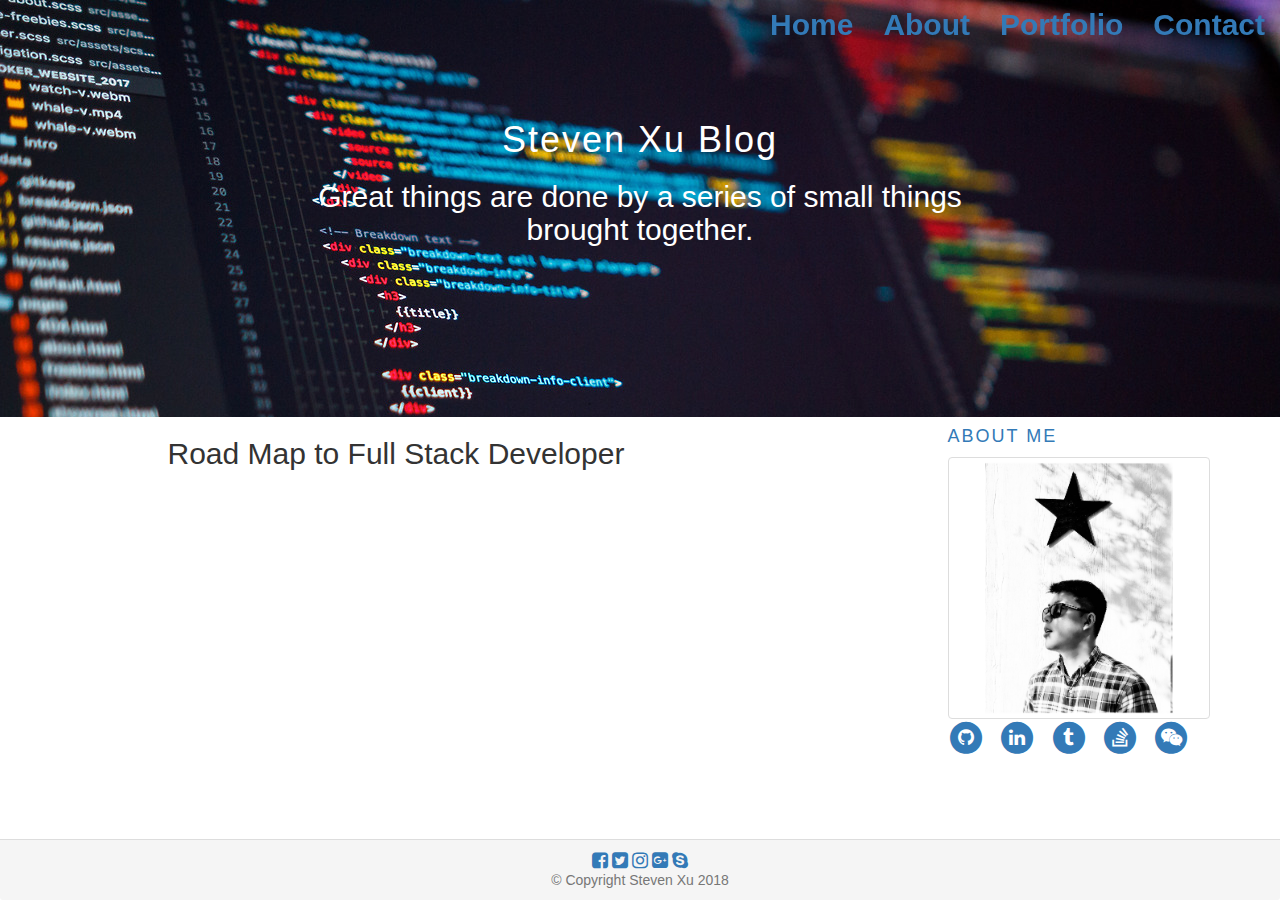
<file: index.html>
<!DOCTYPE html>
<html>
<head>
    <meta charset="utf-8" />
    <meta http-equiv="X-UA-Compatible" content="IE=edge">
    <title>Welcome</title>
    <meta name="viewport" content="width=device-width, initial-scale=1">
    <link rel="stylesheet" type="text/css" media="screen" href="css/main.css" />
    <meta name="theme-color" content="#000000">
    <link rel="stylesheet" href="https://maxcdn.bootstrapcdn.com/bootstrap/3.3.6/css/bootstrap.min.css"> 
</head>
<body>
    <!-- Navigation -->
    <nav class="navbar navbar-custom navbar-fixed-top">
        <div class="container-fluid">
            <!-- Brand and toggle get grouped for better mobile display -->
            <div class="navbar-header page-scroll">
            <button type="button" class="navbar-toggle">
                <span class="sr-only">Toggle navigation</span>
                <span class="icon-bar"></span>
                <span class="icon-bar"></span>
                <span class="icon-bar"></span>
            </button>
            <a class="navbar-brand" href="/"></a> 
            </div> 
        
            <div class="navbar-collapse" id="navbar-collapse-1">
                <ul class="nav navbar-nav navbar-right">
                    <li><a href="index.html">Home</a></li>
                  <li><a href="about.html">About</a></li>
                  <li><a href="portfolio.html">Portfolio</a></li>
                  <li><a href="contact.html">Contact</a></li>
                </ul>
            </div>
        </div>    
    </nav>
    <script>
        //drop Bootstrap Navbar
    var $body =document.body;
    var $toggle = document.querySelector('.navbar-toggle');
    var $navbar = document.querySelector('#navbar-collapse-1');
    var $collapse = document.querySelector('.navbar-collapse');    

    var _Nav = {
        close: function(){
            $navbar.className = ' ';
            setTimeout(function(){
                if($navbar.className.indexOf('in')<0){
                    $collapse.style.height = '0px';
                }
            },400)
        },
        open: function(){
            $collapse.style.height = 'auto';
            $navbar.className +='in';
        }
    }

    //Bind Event
    $toggle.addEventListener('click',function(e){
        if($navbar.className.indexOf('in')>0){
            _Nav.close();
        }else{
            _Nav.open();
        }
    })
    document.addEventListener('click',function(e){
        if(e.target == $toggle) return;
        if(e.target.className == 'icon-bar') return;
        _Nav.close;
    })
    </script>    
    <!-- page header -->
    <header class="intro-header">
        <div class="container">
            <div class="row">
                <div class="col-lg-8 col-lg-offset-2 col-md-10 col-md-offset-1">
                    <div class="site-heading">
                        <h1>Steven Xu Blog</h1>
                        <h2 class="subheading">Great things are done by a series of small things brought together.</h2>
                    </div>
                </div>
            </div>
        </div>
    </header>
 
    <!-- main content -->
    <div class="container">
        <div class="row">
            <!-- Portfolio sidebar -->
            <div class="col-lg-8 col-lg-offset-1
                        col-md-8 col-md-offset-1
                        col-sm-12
                        col-xs-12
                        postlist-constainer">
            <h2>Road Map to Full Stack Developer</h2>  
                <div class="post-review">

                </div>          
            </div>
            <!-- about-sidebar -->
            <div class="col-lg-3 col-lg-offset-0
                        col-md-3 col-md-offset-0
                        col-sm-12
                        col-xs-12
                        sidebar-container">

            <div class="visible-md visible-lg">
                <h4><a href="about.html">ABOUT ME</a></h4>
                <div class="short-about">
                    <img src="img/self.jpeg" alt="Placeholder" class="img-thumbnail">
                        <ul class="list-inline">
                            <li><a target='blank' href="https://github.com/xhrsteven">
                                <span class="fa-stack fa-lg">
                                    <i class="fa fa-circle fa-stack-2x"></i>
                                    <i class="fa fa-github fa-stack-1x fa-inverse"></i>
                                </span></a>
                            </li>
                            <li><a target='blank' href="https://www.linkedin.com/in/haoranxu">
                                <span class="fa-stack fa-lg">
                                    <i class="fa fa-circle fa-stack-2x"></i>
                                    <i class="fa fa-linkedin fa-stack-1x fa-inverse"></i>
                                </span></a>
                            </li>
                            <li><a target='blank' href="https://www.tumblr.com/blog/rainblast">
                                <span class="fa-stack fa-lg">
                                    <i class="fa fa-circle fa-stack-2x"></i>
                                    <i class="fa fa-tumblr fa-stack-1x fa-inverse"></i>
                                </span></a>
                            </li>
                            <li><a target='blank' href="https://stackoverflow.com/users/8498631/%E5%BE%90%E6%B5%A9%E7%84%B6">
                                <span class="fa-stack fa-lg">
                                    <i class="fa fa-circle fa-stack-2x"></i>
                                    <i class="fa fa-stack-overflow fa-stack-1x fa-inverse"></i>
                                </span></a>
                            </li>
                            <li><a target='blank' href="https://wx.qq.com/?&lang=en_US">
                                <span class="fa-stack fa-lg">
                                    <i class="fa fa-circle fa-stack-2x"></i>
                                    <i class="fa fa-weixin fa-stack-1x fa-inverse"></i>
                                </span></a>
                            </li>
                        </ul>   
                </div>
            </div>

            </div>
        </div>
    </div>





    
    <footer class="footer navbar-fixed-bottom text-muted text-center">
            <div class="panel-footer text-center active">
                <a href="www.facebook.com"><i class="fa fa-facebook-square fa-lg"></i></a>
                <a href="www.twitter.com"><i class="fa fa-twitter-square fa-lg"></i></a>
                <a href="www.instagram.com"><i class="fa fa-instagram fa-lg"></i></a>
                <a href="www.google.com"><i class="fa fa-google-plus-square fa-lg"></i></a>
                <a href="www.skype.com"><i class="fa fa-skype fa-lg"></i></a><br>
                &copy; Copyright Steven Xu 2018
          </div>
    </footer>
    <link href="https://maxcdn.bootstrapcdn.com/font-awesome/4.4.0/css/font-awesome.min.css" rel="stylesheet"/>
    <script>
            /* 顶部进度条 */
            (function() {
              var $w = $(window);
              var $prog2 = $('.progress-indicator');
              var wh = $w.height();
              var h = $('body').height();
              var sHeight = h - wh;
              $w.on('scroll', function() {
                window.requestAnimationFrame(function(){
                  var percent = Math.max(0, Math.min(1, $w.scrollTop() / sHeight));
                  updateProgress(percent);
                });
              });
        
              function updateProgress(percent) {
                $prog2.css({width: percent * 100 + '%'});
              }
            });
        </script>
    <!-- <script src="js.js"></script> -->
</body>
</html>
</file>
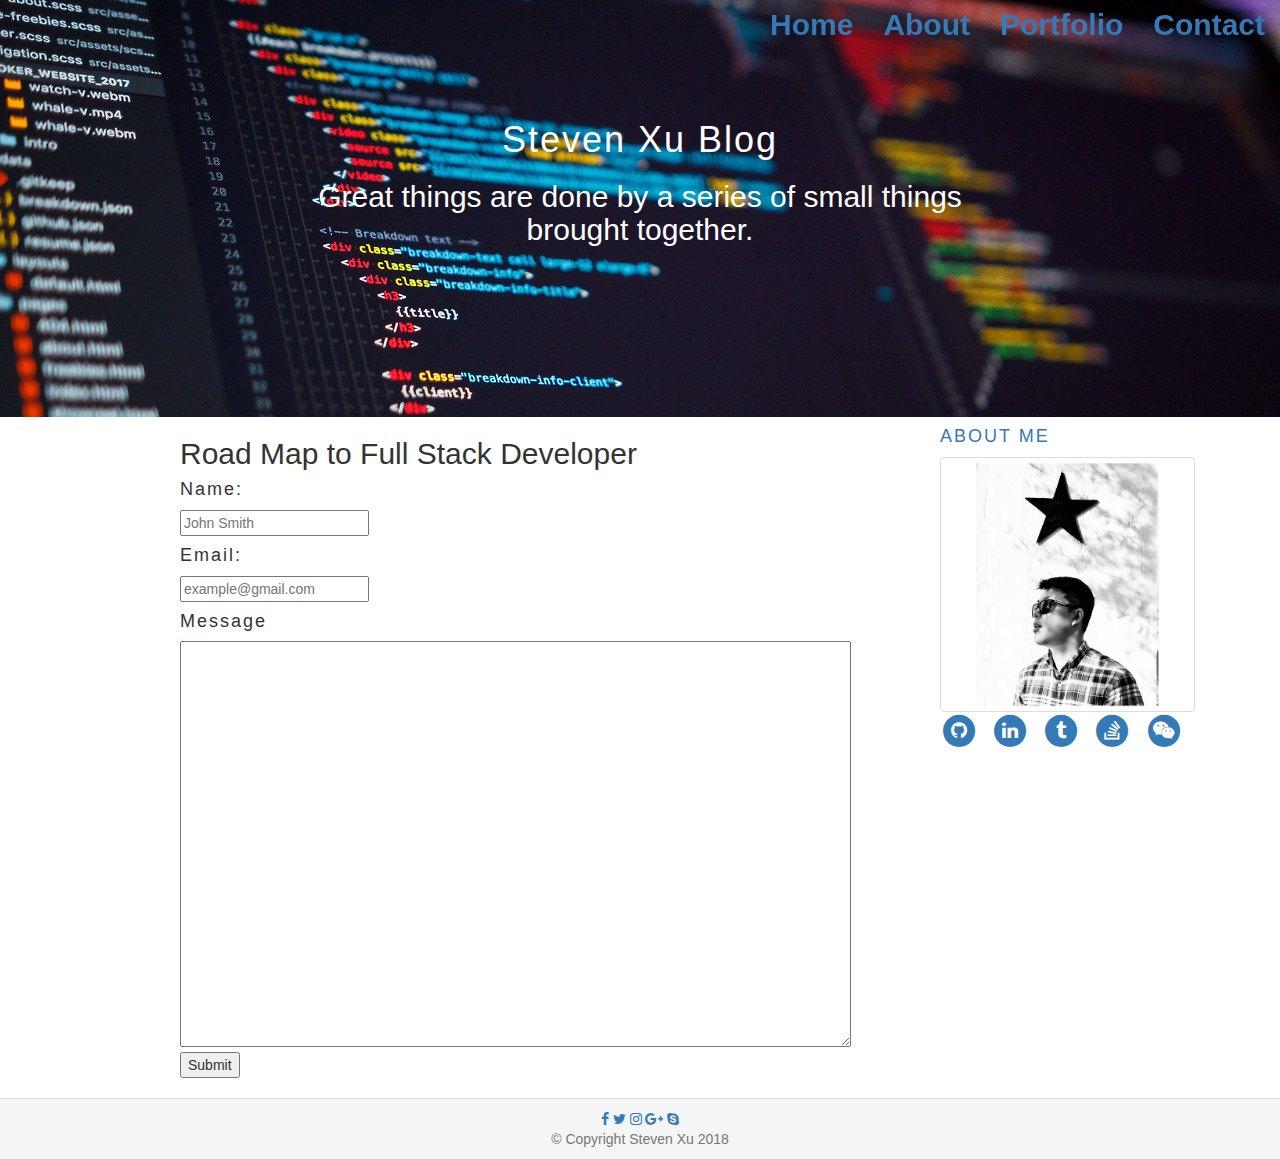
<file: contact.html>
<!DOCTYPE html>
<html>
<head>
    <meta charset="utf-8" />
    <meta http-equiv="X-UA-Compatible" content="IE=edge">
    <title>Contact</title>
    <meta name="viewport" content="width=device-width, initial-scale=1">
    <link rel="stylesheet" type="text/css" media="screen" href="css/main.css" />
    <link rel="stylesheet" href="https://maxcdn.bootstrapcdn.com/bootstrap/3.3.6/css/bootstrap.min.css"> 
</head>
<body>
    <!-- Navigation -->
    <nav class="navbar navbar-custom navbar-fixed-top">
        <div class="container-fluid">
            <!-- Brand and toggle get grouped for better mobile display -->
            <div class="navbar-header page-scroll">
            <button type="button" class="navbar-toggle">
                <span class="sr-only">Toggle navigation</span>
                <span class="icon-bar"></span>
                <span class="icon-bar"></span>
                <span class="icon-bar"></span>
            </button>
            <a class="navbar-brand" href="/"></a> 
            </div> 
        
            <div class="navbar-collapse" id="navbar-collapse-1">
                <ul class="nav navbar-nav navbar-right">
                    <li><a href="index.html">Home</a></li>
                  <li><a href="about.html">About</a></li>
                  <li><a href="portfolio.html">Portfolio</a></li>
                  <li><a href="contact.html">Contact</a></li>
                </ul>
            </div>
        </div>    
    </nav>

    <!-- page header -->
    <header class="intro-header">
        <div class="container">
            <div class="row">
                <div class="col-lg-8 col-lg-offset-2 col-md-10 col-md-offset-1">
                    <div class="site-heading">
                        <h1>Steven Xu Blog</h1>
                        <h2 class="subheading">Great things are done by a series of small things brought together.</h2>
                    </div>
                </div>
            </div>
        </div>
    </header>
 

    <div class="container">
        <div class="rows">
            <div class="col-lg-8 col-lg-offset-1
                        col-md-8 col-md-offset-1
                        col-sm-12
                        col-xs-12
                        postlist-constainer">
                <h2>Road Map to Full Stack Developer</h2> 
                <div class="post-review">
                    <form action="/action_page.php">
                        <h4>Name:</h4>
                        <input type="text" name="Fullname" placeholder="John Smith" maxlength="30" />
                        <h4>Email:</h4>
                        <input type="email" mailto:"xhrsteven@gmail.com" placeholder="example@gmail.com" maxlength="30" />
                        <h4>Message</h4>
                        <textarea name="message" cols="80" rows="20"></textarea><br>
                        <input type="submit" value="Submit">
                    </form>
                </div>                 
            </div>

            <div class="col-lg-3 col-lg-offset-0
                        col-md-3 col-md-offset-0
                        col-sm-12
                        col-xs-12
                        sidebar-container">
                <div class="visible-md visible-lg">
                <h4><a href="about.html">ABOUT ME</a></h4>
                <div class="short-about">
                    <img src="img/self.jpeg" alt="Placeholder" class="img-thumbnail">
                    <ul class="list-inline">
                        <li><a target='blank' href="https://github.com/xhrsteven">
                            <span class="fa-stack fa-lg">
                                <i class="fa fa-circle fa-stack-2x"></i>
                                <i class="fa fa-github fa-stack-1x fa-inverse"></i>
                            </span></a>
                        </li>
                        <li><a target='blank' href="https://www.linkedin.com/in/haoranxu">
                            <span class="fa-stack fa-lg">
                                <i class="fa fa-circle fa-stack-2x"></i>
                                <i class="fa fa-linkedin fa-stack-1x fa-inverse"></i>
                            </span></a>
                        </li>
                        <li><a target='blank' href="https://www.tumblr.com/blog/rainblast">
                            <span class="fa-stack fa-lg">
                                <i class="fa fa-circle fa-stack-2x"></i>
                                <i class="fa fa-tumblr fa-stack-1x fa-inverse"></i>
                            </span></a>
                        </li>
                        <li><a target='blank' href="https://stackoverflow.com/users/8498631/%E5%BE%90%E6%B5%A9%E7%84%B6">
                            <span class="fa-stack fa-lg">
                                <i class="fa fa-circle fa-stack-2x"></i>
                                <i class="fa fa-stack-overflow fa-stack-1x fa-inverse"></i>
                            </span></a>
                        </li>
                        <li><a target='blank' href="https://wx.qq.com/?&lang=en_US">
                            <span class="fa-stack fa-lg">
                                <i class="fa fa-circle fa-stack-2x"></i>
                                <i class="fa fa-weixin fa-stack-1x fa-inverse"></i>
                            </span></a>
                        </li>
                    </ul>
                </div>
                </div>
                
            </div>
        </div>    
    </div>

        <footer class="footer fixed-bottom text-muted text-center">
            <div class="panel-footer text-center active">
                <a href="www.facebook.com"><i class="fa fa-facebook"></i></a>
                <a href="www.twitter.com"><i class="fa fa-twitter"></i></a>
                <a href="www.instagram.com"><i class="fa fa-instagram"></i></a>
                <a href="www.google.com"><i class="fa fa-google-plus"></i></a>
                <a href="www.skype.com"><i class="fa fa-skype"></i></a><br>
                &copy; Copyright Steven Xu 2018
          </div>
    </footer>
    <link href="https://maxcdn.bootstrapcdn.com/font-awesome/4.4.0/css/font-awesome.min.css" rel="stylesheet"/>

</body>
</html>
</file>
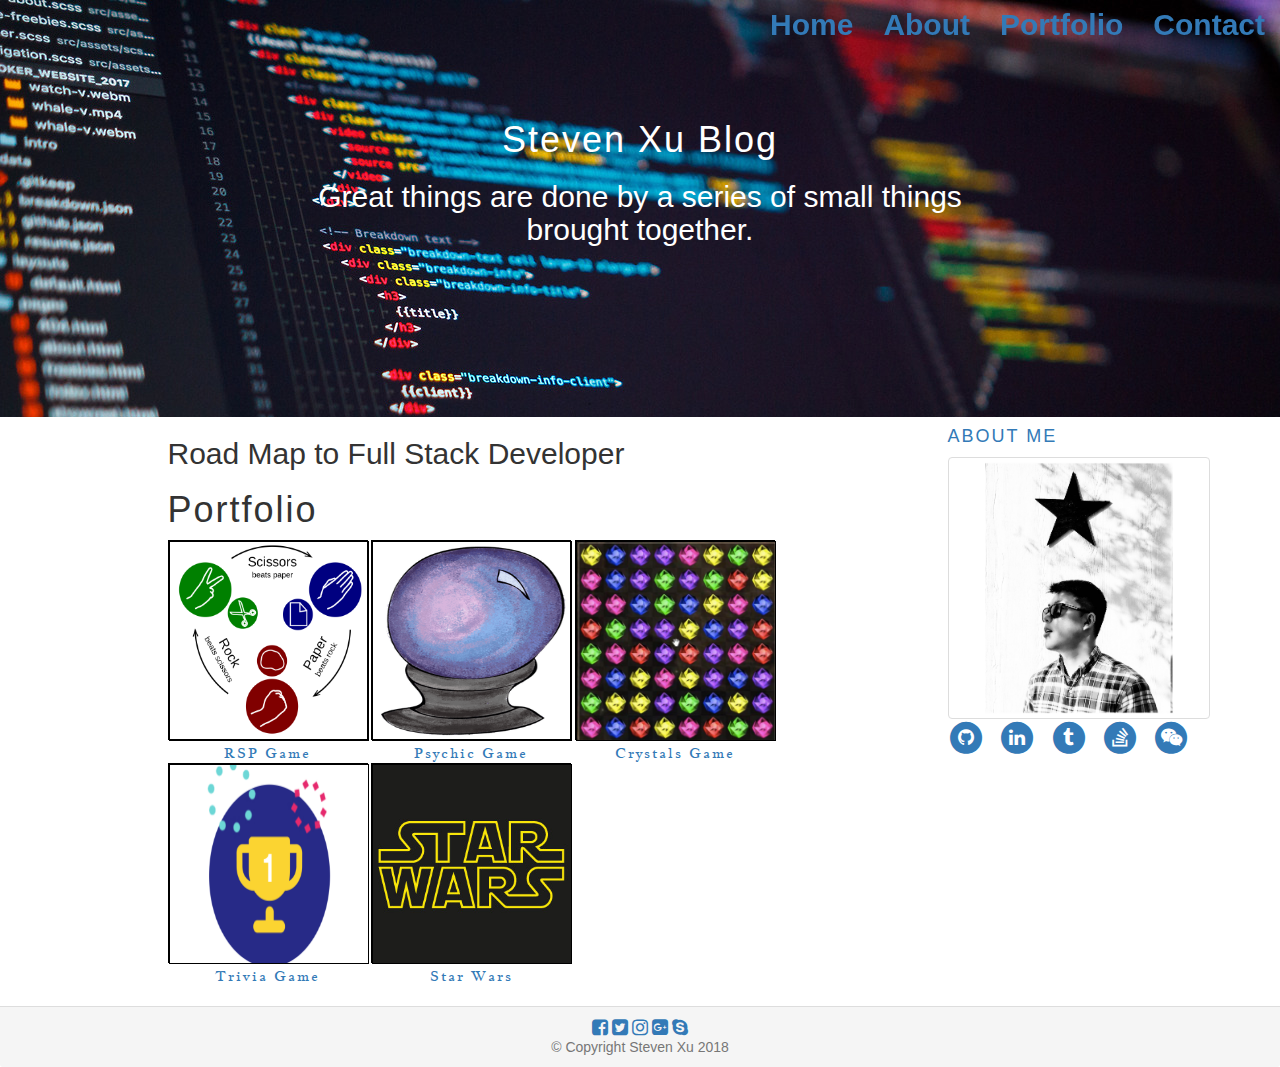
<file: portfolio.html>
<!DOCTYPE html>
<html>
<head>
    <meta charset="utf-8" />
    <meta http-equiv="X-UA-Compatible" content="IE=edge">
    <title>Portfolio</title>
    <meta name="viewport" content="width=device-width, initial-scale=1">
    <link rel="stylesheet" type="text/css" media="screen" href="css/main.css" />
    <link rel="stylesheet" href="https://maxcdn.bootstrapcdn.com/bootstrap/3.3.6/css/bootstrap.min.css"> 
</head>
<body>
    <!-- Navigation -->
    <nav class="navbar navbar-custom navbar-fixed-top">
        <div class="container-fluid">
            <!-- Brand and toggle get grouped for better mobile display -->
            <div class="navbar-header page-scroll">
            <button type="button" class="navbar-toggle">
                <span class="sr-only">Toggle navigation</span>
                <span class="icon-bar"></span>
                <span class="icon-bar"></span>
                <span class="icon-bar"></span>
            </button>
            <a class="navbar-brand" href="/"></a> 
            </div> 
        
            <div class="navbar-collapse" id="navbar-collapse-1">
                <ul class="nav navbar-nav navbar-right">
                    <li><a href="index.html">Home</a></li>
                  <li><a href="about.html">About</a></li>
                  <li><a href="portfolio.html">Portfolio</a></li>
                  <li><a href="contact.html">Contact</a></li>
                </ul>
            </div>
        </div>    
    </nav>

    <!-- page header -->
    <header class="intro-header">
        <div class="container">
            <div class="row">
                <div class="col-lg-8 col-lg-offset-2 col-md-10 col-md-offset-1">
                    <div class="site-heading">
                        <h1>Steven Xu Blog</h1>
                        <h2 class="subheading">Great things are done by a series of small things brought together.</h2>
                    </div>
                </div>
            </div>
        </div>
    </header>
 
     <!-- main content -->
    <div class="container">
        <div class="row">
            <!-- Portfolio sidebar -->
            <div class="col-lg-8 col-lg-offset-1
                        col-md-8 col-md-offset-1
                        col-sm-12
                        col-xs-12
                        postlist-constainer">
            <h2>Road Map to Full Stack Developer</h2>  
                <div class="post-review">
                    <h1>Portfolio</h1>
                    <div id="rsp">
                        <img id="rsp" src="img/rsp.png" alt="rsp">
                        <a href="https://xhrsteven.github.io/RPS-Game/">
                            <p>RSP Game</p>
                        </a>
                    </div>
                    <div id="psychic">
                        <img id="psychic" src="img/psychic.png" alt="psychic">
                        <a href="https://xhrsteven.github.io/Psychic-Game/">
                            <p>Psychic Game</p></a>
                    </div>
                    <div id="crystals">
                        <img id="crystals" src="img/crystalsgame.png" alt="crystals">
                        <a href="https://xhrsteven.github.io/CrystalsColletorGame/"><p>Crystals Game</p></a>
                    </div>
                    <div id="trivia">
                        <img id="trivia" src="img/triviagame.png" alt="trivia">
                        <a href="https://xhrsteven.github.io/TriviaGame/"><p>Trivia Game</p></a>
                    </div>
                    <div id="starwars">
                        <img id="starwars" src="img/starwars.jpg" alt="starwars">
                        <a href="https://xhrsteven.github.io/StarWarGame/"><p>Star Wars</p></a>
                    </div>
                </div>          
            </div>
            <!-- about-sidebar -->
            <div class="col-lg-3 col-lg-offset-0
                        col-md-3 col-md-offset-0
                        col-sm-12
                        col-xs-12
                        sidebar-container">

                <div class="visible-md visible-lg">
                <h4><a href="about.html">ABOUT ME</a></h4>
                <div class="short-about">
                    <img src="img/self.jpeg" alt="Placeholder" class="img-thumbnail">
                    <ul class="list-inline">
                        <li><a target='blank' href="https://github.com/xhrsteven">
                            <span class="fa-stack fa-lg">
                                <i class="fa fa-circle fa-stack-2x"></i>
                                <i class="fa fa-github fa-stack-1x fa-inverse"></i>
                            </span></a>
                        </li>
                        <li><a target='blank' href="https://www.linkedin.com/in/haoranxu">
                            <span class="fa-stack fa-lg">
                                <i class="fa fa-circle fa-stack-2x"></i>
                                <i class="fa fa-linkedin fa-stack-1x fa-inverse"></i>
                            </span></a>
                        </li>
                        <li><a target='blank' href="https://www.tumblr.com/blog/rainblast">
                            <span class="fa-stack fa-lg">
                                <i class="fa fa-circle fa-stack-2x"></i>
                                <i class="fa fa-tumblr fa-stack-1x fa-inverse"></i>
                            </span></a>
                        </li>
                        <li><a target='blank' href="https://stackoverflow.com/users/8498631/%E5%BE%90%E6%B5%A9%E7%84%B6">
                            <span class="fa-stack fa-lg">
                                <i class="fa fa-circle fa-stack-2x"></i>
                                <i class="fa fa-stack-overflow fa-stack-1x fa-inverse"></i>
                            </span></a>
                        </li>
                        <li><a target='blank' href="https://wx.qq.com/?&lang=en_US">
                            <span class="fa-stack fa-lg">
                                <i class="fa fa-circle fa-stack-2x"></i>
                                <i class="fa fa-weixin fa-stack-1x fa-inverse"></i>
                            </span></a>
                        </li>
                    </ul>
                </div>
                </div>
            </div>
        </div>
    </div>
        
    <footer class="footer fixed-bottom text-muted text-center">
            <div class="panel-footer text-center active">
                <a href="www.facebook.com"><i class="fa fa-facebook-square fa-lg"></i></a>
                <a href="www.twitter.com"><i class="fa fa-twitter-square fa-lg"></i></a>
                <a href="www.instagram.com"><i class="fa fa-instagram fa-lg"></i></a>
                <a href="www.google.com"><i class="fa fa-google-plus-square fa-lg"></i></a>
                <a href="www.skype.com"><i class="fa fa-skype fa-lg"></i></a><br>
                    &copy; Copyright Steven Xu 2018
          </div>
    </footer>
    <link href="https://maxcdn.bootstrapcdn.com/font-awesome/4.4.0/css/font-awesome.min.css" rel="stylesheet"/>
    <script>
            /* 顶部进度条 */
            (function() {
              var $w = document.window;
              var $prog2 = $('.progress-indicator');
              var wh = $w.height();
              var h = $('body').height();
              var sHeight = h - wh;
              $w.on('scroll', function() {
                window.requestAnimationFrame(function(){
                  var percent = Math.max(0, Math.min(1, $w.scrollTop() / sHeight));
                  updateProgress(percent);
                });
              });
        
              function updateProgress(percent) {
                $prog2.css({width: percent * 100 + '%'});
              }
            });
        </script>
</body>
</html>
</file>
<file: css/main.css>
@import url(http://fonts.googleapis.com/css?family=Jacques+Francois);
@import url(http://fonts.googleapis.com/css?family=Quattrocento+Sans);

nav{
    background-color: transparent !important;
    color: whitesmoke !important;
}
.navbar {
    position: relative;
    min-height: 50px;
    margin-bottom: 20px;
    border: 1px solid transparent;
    font-family: -apple-system, BlinkMacSystemFont, 'Segoe UI', Roboto, Oxygen, Ubuntu, Cantarell, 'Open Sans', 'Helvetica Neue', sans-serif;
    font-weight: 800;   
  }
.navbar-customer{
    padding: 20px;
    line-height: 20px;
}
.navbar-brand,.navbar-collapse{
    
    font-size: 30px;
    color: white;
}
a{
    text-decoration: none;
    background-color: transparent;
    cursor: auto;
}
.intro-header{
    background-image: url(../img/bgimg.png);
    height: 417px;
    color:white;
    font-size: 120px;
    font-family: -apple-system, BlinkMacSystemFont, 'Segoe UI', Roboto, Oxygen, Ubuntu, Cantarell, 'Open Sans', 'Helvetica Neue', sans-serif;
    display: block;
    text-align: center;
    font-weight: 700;
    height: 417px;
    padding-top: 100px;
    background-size: cover;
}

#insert{
	padding: 10px;
	float: left;
}
.about-me{
    /* text-indent: 20%; */
    font-family: 'Quattrocento Sans';
    font-style: normal;
    font-size: 18px;
    font-weight: 800;
    padding: 10px 10px 10px 0;
}
.navbar:hover{
    background:rgb(240, 247, 211);
}
.post-review{
    margin-bottom: 20px;
}
.list-inline{
   margin: 0 auto;
}
p,h1,h4 {
    line-height: 25px;
    letter-spacing: 2px;
    font-family: 'Jacques Francois',serif;
}


#rsp,#psychic,#crystals,#trivia,#starwars{
	width: 200px;
	height: 200px;
	border: 1px solid black;
	text-align: center;
	display: inline-block;
	}

img{
    height: 500px;
} 



@media screen and (max-width: 980px) {
    body {
        background-image: url(../img/light-veneer.png);
    }
    .container {
        float: left;
        width: 100%;
    }

    footer {
        position: absolute;
        bottom:0;
    }
}

@media screen and (max-width: 768px) {
    body {
        background-image: url(../img/light-veneer.png);
    }
    #container {
        float: left;
        width: 100%;
    }
    
    footer {
        position: absolute;
        bottom: 0;
    }
}

@media screen and (max-width:640px) {
    body {
        background-image: url(../img/light-veneer.png);
    }
    header {
        position: static;
    }
    #container {
        float: left;
        width: 100%;
    }
    
    footer {
        position: absolute;
        bottom:0;
    }
}

@media screen and (max-width: 320px) {
    body {
        background: #cccccc;
    }
    #container {
        float: left;
        width: 100%;
    }
   
    footer {
        position: absolute;
        bottom:0;
    }
}
</file>
